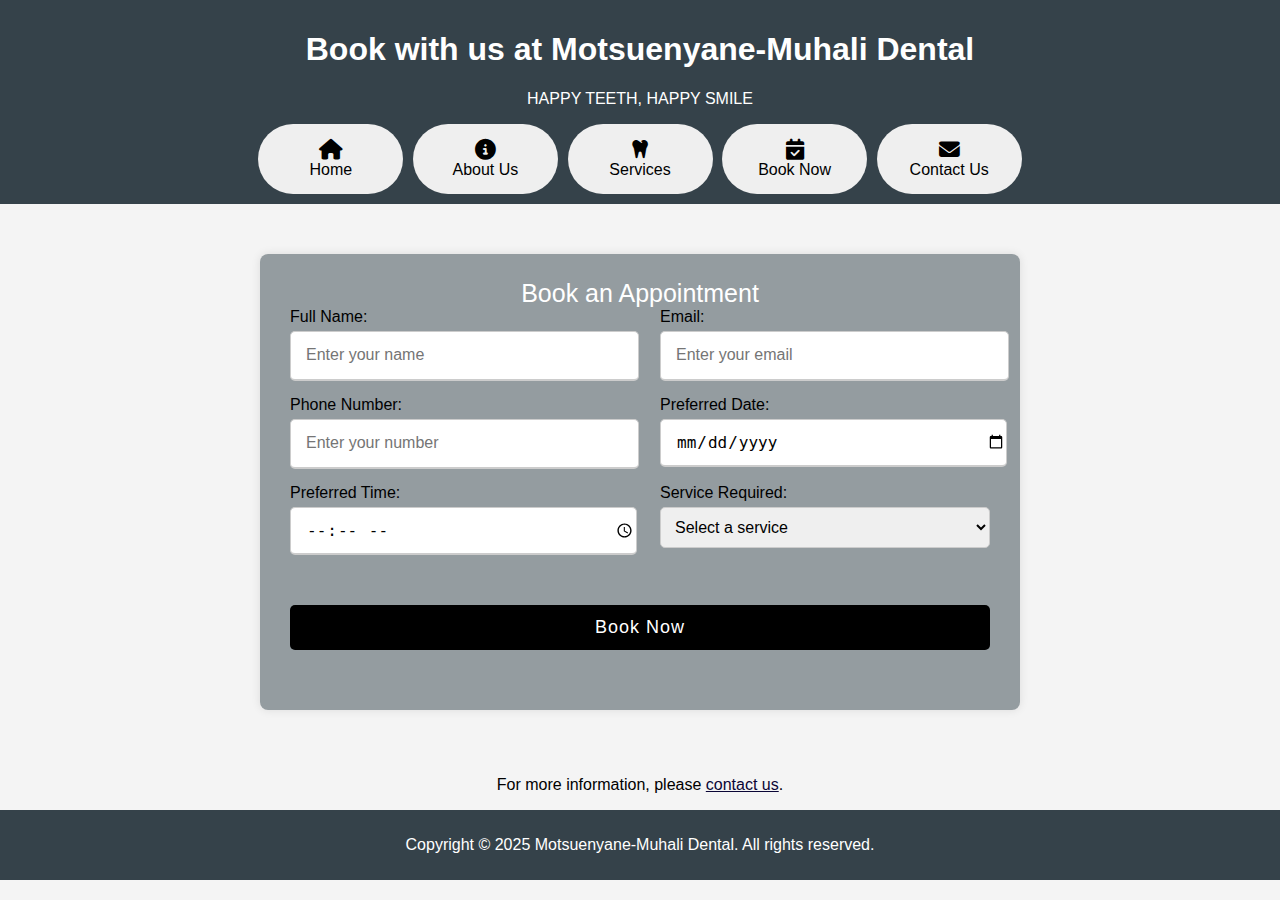
<file: enquries.html>
<!DOCTYPE html>
<html lang="en">
<head>
    <!-- Meta Tags -->
    <meta name="description" content="Motsuenyane-Muhali Dental - Quality dental care services in Sibasa.">
    <meta name="keywords" content="Dental, Sibasa, Medical Center, Motsuenyane-Muhali, Teeth, Care, Health, Dentistry, Enquiry">
    <meta charset="UTF-8">
    <meta name="viewport" content="width=device-width, initial-scale=1.0">
    <meta http-equiv="X-UA-Compatible" content="ie=edge">
    <meta name="author" content="Mokadi Motsuenyane">
    <meta name="revist" content="30 days">

    <!-- jQuery -->
  <script src="https://code.jquery.com/jquery-3.6.0.min.js"></script>
    <!-- Title -->
   <title>Book With Us | Motsuenyane-Muhali Dental</title>
   <!-- Link to CSS file -->
    <link rel="stylesheet" href="css_assets/enquries_styles.css">
    <!-- Favicon -->
   <link rel="icon" href="_images/logo.jpeg" type="image/x-icon">
    <!-- Font Awesome for icons -->
    <link rel="stylesheet" href="https://cdnjs.cloudflare.com/ajax/libs/font-awesome/6.5.0/css/all.min.css">
    <!-- JavaScript  -->
    <script defer src="js_assets/enquries_script.js"></script>
     <!-- Schema Markup for SEO -->
  <script type="application/ld+json">
     {
      "@context": "https://schema.org",
      "@type": "Dentist",
      "name": "Motsuenyane-Muhali Dental",
      "image": "https://www.motsuenyane-muhali-dental.co.za/_images/team.jpg",
      "description": "Professional dental care services in Sibasa, Limpopo. Established in 2022 by Mrs. Boitumelo Motsuenyane-Muhali. Quality treatment and oral health education.",
      "foundingDate": "2022",
      "founder": {
        "@type": "Person",
        "name": "Mrs. Boitumelo Motsuenyane-Muhali",
        "jobTitle": "Founder & Dentist"
      },
      "address": {
        "@type": "PostalAddress",
        "streetAddress": "Gammbani complex (Shop no.4)",
        "addressLocality": "Sibasa",
        "addressRegion": "Limpopo",
        "postalCode": "0970",
        "addressCountry": "ZA"
      },
      "telephone": "+27727888604",
      "email": "boitumelo.motsuenyane@gmail.com",
      "url": "https://www.motsuenyane-muhali-dental.co.za",
      "openingHoursSpecification": [
        {
          "@type": "OpeningHoursSpecification",
          "dayOfWeek": ["Monday", "Tuesday", "Wednesday", "Thursday", "Friday"],
          "opens": "07:00",
          "closes": "17:00"
        },
        {
          "@type": "OpeningHoursSpecification",
          "dayOfWeek": "Saturday",
          "opens": "08:00",
          "closes": "13:00"
        }
      ],
      "slogan": "Happy Teeth, Happy Smile",
      "areaServed": {
        "@type": "City",
        "name": "Sibasa"
      }
    }
  </script>
</head>

<body>
    <header>
        <!-- Website header -->
        <h1>Book with us at Motsuenyane-Muhali Dental</h1>
        <p>HAPPY TEETH, HAPPY SMILE</p>
         <!-- Responsive Navigation -->
    <nav class="header-nav">
        <!-- Navigation Buttons -->
        <nav class="header-nav">
            <button class="nav-toggle" id="navToggle" aria-label="Toggle navigation menu">
                <i class="fa-solid fa-bars"></i>
            </button>
            <div class="nav-links" id="navLinks">
                <button class="oval-button" href="index.html" aria-current="page">
                    <i class="fa-solid fa-house"></i><br>Home
                </button>
                <button class="oval-button" href="about.html">
                    <i class="fa-solid fa-circle-info"></i><br>About Us
                </button>
                <button class="oval-button" href="services.html">
                    <i class="fa-solid fa-tooth"></i><br>Services
                </button>
                <button class="oval-button" href="enquries.html">
                    <i class="fa-solid fa-calendar-check"></i><br>Book Now
                </button>
                <button class="oval-button" href="contact.html">
                    <i class="fa-solid fa-envelope"></i><br>Contact Us
                </button>
            </div>
        </nav>
</header>
            <br>
    <!-- Enquries Section -->
        <div class="container">
            <div class="title"> Book an Appointment</div>
            <!--JavaScript Actions-->
             <!-- Booking Form -->
            <form id="form" action="https://formsubmit.co/mkhololuhle@gmail.com" method="POST" novalidate>
                <!-- FormSubmit Hidden Fields -->
                <input type="hidden" name="_subject" value="New Dental Appointment Booking">
                <input type="hidden" name="_template" value="table">
                <input type="hidden" name="_captcha" value="false">
                <input type="hidden" name="_next" value="https://yourwebsite.com/success.html">
                
                <!-- User Details -->
                <div class="user-details">
                    <!-- Input Fields -->
                    <div class="input-box">
                        <span class="details">Full Name:</span>
                        <input id="name" name="name" type="text" placeholder="Enter your name" required>
                    </div>
                    <div class="input-box">
                        <span class="details">Email:</span>
                        <input id="email" name="email" type="email" placeholder="Enter your email" required>
                    </div>
                    <div class="input-box">
                        <span class="details">Phone Number:</span>
                        <input id="cellphone" name="cellphone" type="text" placeholder="Enter your number" required>
                    </div>
                    <div class="input-box">
                        <span class="details">Preferred Date:</span>
                        <input id="date" name="date" type="date" required>
                    </div>
                    <div class="input-box">
                        <span class="details">Preferred Time:</span>
                        <input id="time" name="time" type="time" required min="07:30" max="17:00">
                    </div>
                    <!-- Service Selection -->
                    <div class="input-box">
                        <span class="details">Service Required:</span>
                        <select id="service" name="service" required>
                            <option value="" disabled selected>Select a service</option>
                            <option value="general-checkup">General Check-up</option>
                            <option value="teeth-cleaning">Teeth Cleaning</option>
                            <option value="fillings">Fillings</option>
                            <option value="root-canal">Root Canal Treatment</option>
                            <option value="crowns-bridges">Crowns and Bridges</option>
                            <option value="dentures">Dentures</option>
                            <option value="orthodontics">Orthodontics (Braces)</option>
                            <option value="cosmetic-dentistry">Cosmetic Dentistry</option>
                            <option value="emergency-dental-care">Emergency Dental Care</option>
                        </select>
                    </div>
                </div>

                <!-- Error Message Display -->
                <div id="error" class="error-message"></div>
                <!-- Submit Button -->
                <div class="button">
                    <input type="submit" value="Book Now">
                </div>
             </form>
         </div>
        <!-- More Information -->
        <br>
          <p>For more information, please <a href="contact.html">contact us</a>.</p>

    <!--footer-->
     <footer>
        <p>Copyright &#169; 2025 Motsuenyane-Muhali Dental. All rights reserved.</p>
    </footer>

</body>
</html>
</file>
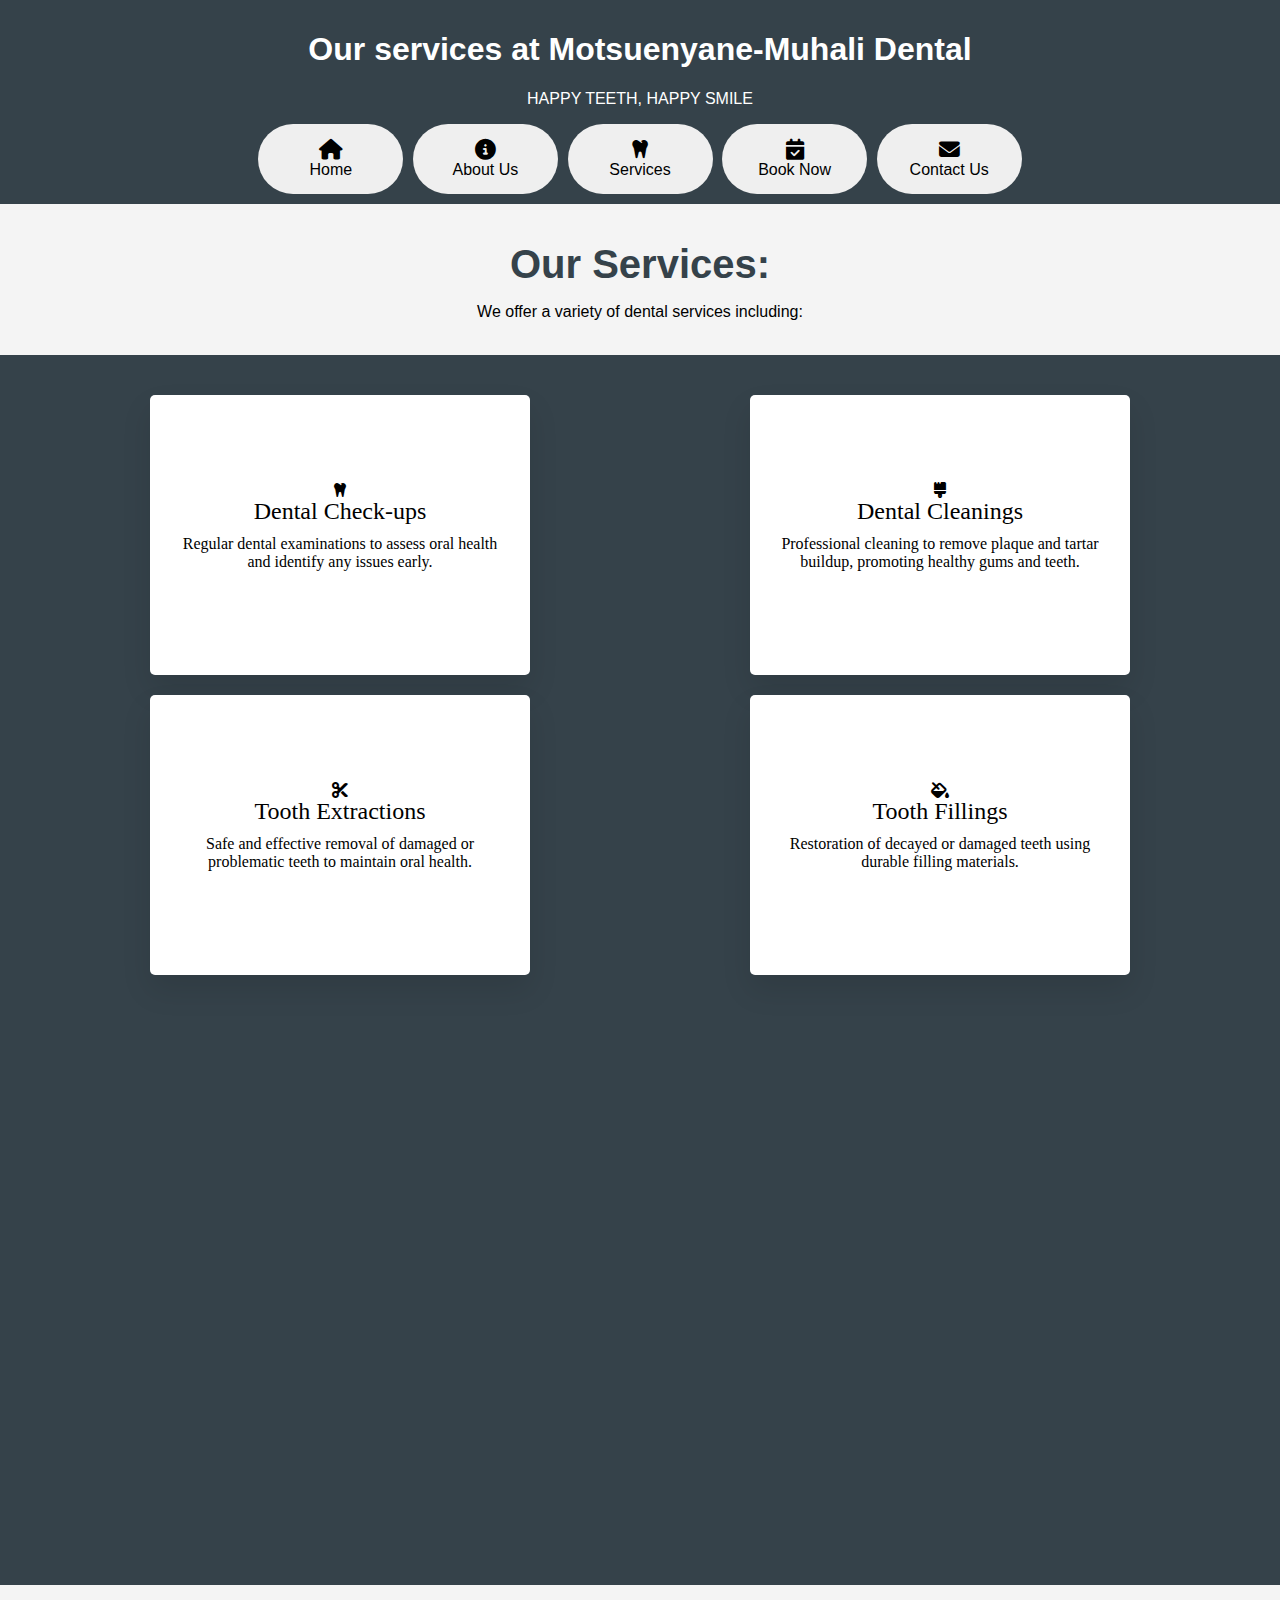
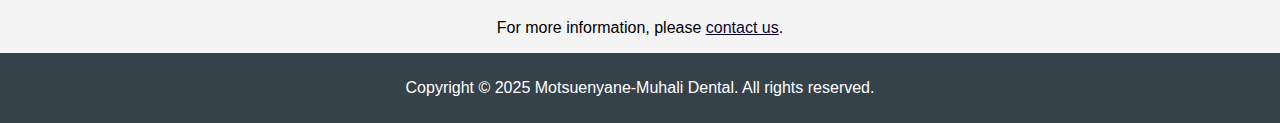
<file: services.html>
<!DOCTYPE html>
<html lang="en">
<head>
    <!-- Meta Tags -->
    <meta name="description" content="Professional dental services in Sibasa: dental check-ups, cleanings, extractions, fillings, X-rays, suturing, inlays/onlays at Motsuenyane-Muhali Dental. Quality oral healthcare since 2022.">
    <meta name="keywords" content="dental services Sibasa, dental check-ups, teeth cleaning, tooth extraction, dental fillings, dental X-rays, suturing, inlay onlay, Motsuenyane-Muhali Dental, dentist Limpopo, oral healthcare">
    <meta name="author" content="Mokadi Motsuenyane">
    <meta charset="UTF-8">
    <meta name="viewport" content="width=device-width, initial-scale=1.0">
    <meta http-equiv="X-UA-Compatible" content="ie=edge">
    
    <!-- Open Graph Meta Tags for Social Media -->
    <meta property="og:title" content="Dental Services | Motsuenyane-Muhali Dental Sibasa">
    <meta property="og:description" content="Comprehensive dental care: check-ups, cleanings, extractions, fillings, X-rays, and more. Professional service in Sibasa, Limpopo.">
    <meta property="og:type" content="website">
    <meta property="og:url" content="https://www.motsuenyane-muhali-dental.co.za/services.html">
    <meta property="og:image" content="https://www.motsuenyane-muhali-dental.co.za/_images/services-preview.jpg">
    
    <!-- Twitter Card Meta Tags -->
    <meta name="twitter:card" content="summary_large_image">
    <meta name="twitter:title" content="Dental Services | Motsuenyane-Muhali Dental">
    <meta name="twitter:description" content="Professional dental services in Sibasa: check-ups, cleanings, extractions, fillings, and more.">
    <meta name="twitter:image" content="https://www.motsuenyane-muhali-dental.co.za/_images/services-preview.jpg">
    
    <!-- Canonical URL -->
    <link rel="canonical" href="https://www.motsuenyane-muhali-dental.co.za/services.html">
    
    <!-- Title -->
    <title>Dental Services | Motsuenyane-Muhali Dental - Comprehensive Oral Care</title>
    
    <!-- Favicon -->
    <link rel="icon" href="_images/logo.jpeg" type="image/x-icon">
    
    <!-- Link to CSS file -->
    <link rel="stylesheet" type="text/css" href="css_assets/services_styles.css">
    
    <!-- Font Awesome for icons -->
    <link rel="stylesheet" href="https://cdnjs.cloudflare.com/ajax/libs/font-awesome/6.5.0/css/all.min.css">
</head>

<body>
    <header>
        <!-- Website header -->
        <h1>Our services at Motsuenyane-Muhali Dental</h1>
        <p>HAPPY TEETH, HAPPY SMILE</p>
    
        <!-- Responsive Navigation -->
        <nav class="header-nav">
            <!-- Navigation Buttons -->
            <button class="nav-toggle" id="navToggle" aria-label="Toggle navigation menu">
                <i class="fa-solid fa-bars"></i>
            </button>
            <div class="nav-links" id="navLinks">
                <button class="oval-button" onclick="location.href='index.html'">
                    <i class="fa-solid fa-house"></i><br>Home
                </button>
                <button class="oval-button" onclick="location.href='about.html'">
                    <i class="fa-solid fa-circle-info"></i><br>About Us
                </button>
                <button class="oval-button" onclick="location.href='services.html'" aria-current="page">
                    <i class="fa-solid fa-tooth"></i><br>Services
                </button>
                <button class="oval-button" onclick="location.href='enquries.html'">
                    <i class="fa-solid fa-calendar-check"></i><br>Book Now
                </button>
                <button class="oval-button" onclick="location.href='contact.html'">
                    <i class="fa-solid fa-envelope"></i><br>Contact Us
                </button>
            </div>
        </nav>
    </header>

    <!-- Services Section -->
    <div>
        <br>
        <h2>Our Services:</h2>
        <p>We offer a variety of dental services including:</p>
        <br>
        
        <!-- Service Cards -->
        <div class="wrapper">
            <div class="content-box">
                <article class="card" itemscope itemtype="https://schema.org/Service"> 
                    <i class="fa-solid fa-tooth" aria-hidden="true"></i>
                    <h3 itemprop="name">Dental Check-ups</h3>
                    <p itemprop="description">Regular dental examinations to assess oral health and identify any issues early.</p>
                </article>

                <article class="card" itemscope itemtype="https://schema.org/Service">
                    <i class="fa-solid fa-brush" aria-hidden="true"></i>
                    <h3 itemprop="name">Dental Cleanings</h3>
                    <p itemprop="description">Professional cleaning to remove plaque and tartar buildup, promoting healthy gums and teeth.</p>
                </article>

                <article class="card" itemscope itemtype="https://schema.org/Service">
                    <i class="fa-solid fa-scissors" aria-hidden="true"></i>
                    <h3 itemprop="name">Tooth Extractions</h3>
                    <p itemprop="description">Safe and effective removal of damaged or problematic teeth to maintain oral health.</p>
                </article>

                <article class="card" itemscope itemtype="https://schema.org/Service">
                    <i class="fa-solid fa-fill-drip" aria-hidden="true"></i>
                    <h3 itemprop="name">Tooth Fillings</h3>
                    <p itemprop="description">Restoration of decayed or damaged teeth using durable filling materials.</p>
                </article>

                <article class="card" itemscope itemtype="https://schema.org/Service">
                    <i class="fa-solid fa-x-ray" aria-hidden="true"></i>
                    <h3 itemprop="name">Dental X-Rays</h3>
                    <p itemprop="description">Imaging services to diagnose dental issues not visible during a regular exam.</p>
                </article>

                <article class="card" itemscope itemtype="https://schema.org/Service">
                    <i class="fa-solid fa-bandage" aria-hidden="true"></i>
                    <h3 itemprop="name">Suturing</h3>
                    <p itemprop="description">Stitching services for wounds or surgical sites to promote healing and prevent infection.</p>
                </article>

                <article class="card" itemscope itemtype="https://schema.org/Service">
                    <i class="fa-solid fa-gem" aria-hidden="true"></i>
                    <h3 itemprop="name">Inlay/Onlay</h3>
                    <p itemprop="description">Custom-made restorations for damaged teeth that provide strength and durability.</p>
                </article>

                <article class="card" itemscope itemtype="https://schema.org/Service">
                    <i class="fa-solid fa-ellipsis" aria-hidden="true"></i>
                    <h3 itemprop="name">And More</h3>
                    <p itemprop="description">We offer a range of additional dental services to meet your needs. Contact us for more information.</p>
                </article>
            </div>
        </div>
    </div>
    
    <br>
    
    <!-- More Information -->
    <p>For more information, please <a href="contact.html">contact us</a>.</p>

    <!-- JavaScript -->
    <script defer src="js_assets/services_script.js"></script>

    <!-- Structured Data for SEO -->
    <script type="application/ld+json">
    {
      "@context": "https://schema.org",
      "@type": "Dentist",
      "name": "Motsuenyane-Muhali Dental",
      "url": "https://www.motsuenyane-muhali-dental.co.za",
      "logo": "https://www.motsuenyane-muhali-dental.co.za/_images/logo.jpeg",
      "description": "Comprehensive dental services in Sibasa, Limpopo. Professional care since 2022.",
      "address": {
        "@type": "PostalAddress",
        "streetAddress": "Gammbani complex (Shop no.4)",
        "addressLocality": "Sibasa",
        "addressRegion": "Limpopo",
        "postalCode": "0970",
        "addressCountry": "ZA"
      },
      "telephone": "+27727888604",
      "email": "boitumelo.motsuenyane@gmail.com",
      "hasOfferCatalog": {
        "@type": "OfferCatalog",
        "name": "Dental Services",
        "itemListElement": [
          {
            "@type": "Offer",
            "itemOffered": {
              "@type": "Service",
              "name": "Dental Check-ups",
              "description": "Regular dental examinations to assess oral health and identify any issues early"
            }
          },
          {
            "@type": "Offer",
            "itemOffered": {
              "@type": "Service",
              "name": "Dental Cleanings",
              "description": "Professional cleaning to remove plaque and tartar buildup"
            }
          },
          {
            "@type": "Offer",
            "itemOffered": {
              "@type": "Service",
              "name": "Tooth Extractions",
              "description": "Safe and effective removal of damaged or problematic teeth"
            }
          },
          {
            "@type": "Offer",
            "itemOffered": {
              "@type": "Service",
              "name": "Tooth Fillings",
              "description": "Restoration of decayed or damaged teeth using durable filling materials"
            }
          },
          {
            "@type": "Offer",
            "itemOffered": {
              "@type": "Service",
              "name": "Dental X-Rays",
              "description": "Imaging services to diagnose dental issues"
            }
          },
          {
            "@type": "Offer",
            "itemOffered": {
              "@type": "Service",
              "name": "Suturing",
              "description": "Stitching services for wounds or surgical sites"
            }
          },
          {
            "@type": "Offer",
            "itemOffered": {
              "@type": "Service",
              "name": "Inlay/Onlay",
              "description": "Custom-made restorations for damaged teeth"
            }
          }
        ]
      },
      "openingHoursSpecification": [
        {
          "@type": "OpeningHoursSpecification",
          "dayOfWeek": ["Monday", "Tuesday", "Wednesday", "Thursday", "Friday"],
          "opens": "07:00",
          "closes": "17:00"
        },
        {
          "@type": "OpeningHoursSpecification",
          "dayOfWeek": "Saturday",
          "opens": "08:00",
          "closes": "13:00"
        }
      ],
      "geo": {
        "@type": "GeoCoordinates",
        "latitude": "-22.949486",
        "longitude": "30.467563"
      },
      "areaServed": {
        "@type": "City",
        "name": "Sibasa"
      }
    }
    </script>

    <!-- Breadcrumb Structured Data -->
    <script type="application/ld+json">
    {
      "@context": "https://schema.org",
      "@type": "BreadcrumbList",
      "itemListElement": [
        {
          "@type": "ListItem",
          "position": 1,
          "name": "Home",
          "item": "https://www.motsuenyane-muhali-dental.co.za/"
        },
        {
          "@type": "ListItem",
          "position": 2,
          "name": "Services",
          "item": "https://www.motsuenyane-muhali-dental.co.za/services.html"
        }
      ]
    }
    </script>

    <!-- Footer -->
    <footer>
        <p>Copyright &#169; 2025 Motsuenyane-Muhali Dental. All rights reserved.</p>
    </footer>
</body>
</html>
</file>
<file: css_assets/enquries_styles.css>
/* CSS styles go here */
body{
 /*changes font*/
 font-family: Arial, sans-serif;
margin: 0;
 padding: 0;
/*changes colour */
  background-color: #f4f4f4;
  /* Page transition */
  opacity: 1;
  transition: opacity 0.5s ease-in-out;
 }
 /* Page transition styles */
body.fade-out {
  opacity: 0;
}

 p{
  text-align: center;
 }
 /*header*/
header{
 /*changes colour */
background-color: #35424a;
color: #ffffff;
padding: 10px 0;
text-align: center;
        }
/* Buttons */
.oval-button {
  border: black;
  color: black;
  border-radius: 50px;
  padding: 15px 32px;
  font-size: 16px;
  width: 145px;
  text-align: center;
  display: inline-block;
  cursor: pointer;
  transition: background-color 0.3s, transform 0.2s, opacity 0.3s;
}

/*Define hover state for accessibility*/
.oval-button:hover {
  background-color: rgba(18, 18, 133, 0.486);
  transform : translateY(-2px);
  color: white;
}

footer{
 /*changes colour*/
 background-color: #35424a;
 color: #ffffff;
text-align: center;
 padding: 10px 0;
  bottom: 0;
   width: 100%;}

 /*Define hover state for accessibility*/
.oval-button:hover {
  background-color: rgba(18, 18, 133, 0.486);
}

/*Define active state for button press*/
.oval-button:active {
  background-color: black;
}

/*Define focus state for accessibility*/
.oval-button:focus {
   background-color: blue;
}

 /* Links */
a:link { 
    color: rgb(10, 5, 54);
    transition: color 0.3s ease;
 }

a:hover {
     color: rgb(0, 255, 221); 
    }

a:visited {
     color: rgb(143, 28, 250); 
    }
/* Side navigation (if needed) */
.sidenav {
  list-style-type: none;
  margin: 0;
  padding: 0;
  width: 25%;
  background-color: #f1f1f1;
  position: fixed;
  height: 100%;
  overflow: auto;
  position: inherit;
}
/* Side navigation links */
.sidenav li a {
  display: block;
  color: #000;
  padding: 8px 16px;
  text-decoration: none;
  transition: background-color 0.3s ease;

}
/* Active link */
.sidenav li a.active {
  background-color: #4CAF50;
  color: white;
}
/* Hover effect for links */
.sidenav li a:hover:not(.active) {
  background-color: #555;
  color: white;
}

/* Responsive tweaks */
div.content {
  margin-left: 25%;
  padding: 1px 16px;
}
/* Clear floats */
@media screen and (max-width: 900px) {
  /* Side navigation (if needed) */
  .sidenav {
    width: 100%;
    height: auto;
    position: relative;
  }
   /* Side navigation links */
  .sidenav li a {
    float: left;
    padding: 15px;
  }
  /* Content area */
  div.content { 
    margin-left: 0; 
  }
}
/* Clear floats */
@media screen and (max-width: 400px) {
  .sidenav li a {
    text-align: center;
    float: none;
  }
}
/* Form Container */
:root {
  --primary-bg: #4CAF50;
  --hover-bg: #555;
  --nav-bg: #35424a;
  --text-color: #000;
  --link-padding: 0.5rem 1rem;
}

/* Side Navigation */
.sidenav {
  list-style: none;
  margin: 0;
  padding: 0;
  width: 25%;
  background: #f1f1f1;
  position: fixed;
  height: 100%;
  overflow: auto;
}
/*sidenav link styles*/
.sidenav li a {
  display: block;
  color: var(--text-color);
  padding: var(--link-padding);
  text-decoration: none;
  transition: background 0.3s;
}
/*sidenav active link style*/
.sidenav li a.active {
  background: var(--primary-bg);
  color: #fff;
}
/*sidenav hover link style*/
.sidenav li a:hover:not(.active) {
  background: var(--hover-bg);
  color: #fff;
}
/*sidenav focus link style*/
.sidenav li a:focus {
  outline: 2px solid var(--primary-bg);
}

/* Content offset */
div.content {
  margin-left: 25%;
  padding: 0.5rem 1rem;
}

@media (max-width: 400px) {
  .sidenav li a {
    text-align: center;
    float: none;
  }
}

/* Header Nav */
.header-nav {
  display: flex;
  justify-content: center;
  align-items: center;
  flex-wrap: wrap;
  position: relative;
}

/* Nav toggle button */
.nav-toggle {
  display: none;
  background: var(--nav-bg);
  color: #fff;
  border: none;
  font-size: 1.5rem;
  cursor: pointer;
  padding: 0.6rem 1rem;
  border-radius: 5px;
  margin-bottom: 0.5rem;
  transition: background-color 0.3s ease;
}

/* Nav links container */
.nav-links {
  display: flex;
  gap: 0.6rem;
  flex-wrap: wrap;
  justify-content: center;
}

/* Oval button icons */
.oval-button i {
  font-size: 1.3rem;
  transition: transform 0.3s ease;
}

.oval-button:hover i {
  transform: scale(1.1);
}

/* Responsive nav */
@media (max-width: 768px) {
  /* Stack nav links vertically on small screens */
  .nav-links {
    display: none;
    flex-direction: column;
    width: 100%;
    margin-top: 0.5rem;
    transition: all 0.3s ease;
  }
  /* Show nav links when toggled */
  .nav-links.show {
    display: flex;
    animation: slideDown 0.3s ease;
  }
  /* Show nav toggle button on small screens */
  .nav-toggle {
    display: block;
  }
  /*oval button full width on small screens*/
  .oval-button {
    width: 100%;
    text-align: center;
    transition: all 0.3s ease;
  }
/*errors*/
#error {
  margin-top: 10px;
  font-weight: 500;
  width: 100%;
}
}
/* Responsive tweaks */
select {
    width: 100%;
    padding: 10px;
    border-radius: 5px;
    border: 1px solid #ccc;
    font-size: 16px;
    outline: none;
    transition: all 0.3s ease;
  }
/* Form Container */
.container {
  max-width: 700px;
  margin: 2rem auto;
  width: 100%;
  justify-content: center;
  align-items: center;
  padding: 25px 30px;
  background: #303f497c;
  border-radius: 8px;
  box-shadow: 0 0 10px rgba(0, 0, 0, 0.1);
  animation: fadeInUp 0.6s ease;
}
/* Title styles */
.container .title {
  font-size: 25px;
  font-weight: 500;
  position: relative;
  text-align: center;
  color: #fff;
  animation: fadeIn 0.8s ease;
}
/* Decorative element after title */
.container .title::after {
  content: "✨";
  position: absolute;
  right: -30px;
  top: 50%;
  transform: translateY(-50%);
  font-size: 20px;
  opacity: 0;
  transition: opacity 0.3s ease, transform 0.3s ease;
}

.container .title:hover::after {
  opacity: 1;
  transform: translateY(-50%) scale(1.2);
}
/* Form styles */
.container form .user-details {
  display: flex;
  flex-wrap: wrap;
  justify-content: space-between;
  animation: fadeIn 1s ease;
}
/* Input box styles */
form .user-details .input-box {
  margin-bottom: 15px;
  /* Full width on small screens */
  width: calc(100% / 2 - 20px);
  animation: slideInLeft 0.6s ease;
}

/* Stagger animation for input boxes */
form .user-details .input-box:nth-child(1) { 
  animation-delay: 0.1s; 
}
form .user-details .input-box:nth-child(2) {
   animation-delay: 0.2s; 
  }
form .user-details .input-box:nth-child(3) { 
  animation-delay: 0.3s;
 }
form .user-details .input-box:nth-child(4) { 
  animation-delay: 0.4s;
 }
form .user-details .input-box:nth-child(5) { 
  animation-delay: 0.5s;
 }
form .user-details .input-box:nth-child(6) {
   animation-delay: 0.6s; 
  }

/* Label styles */
.user-details .input-box .details {
  display: block;
  font-weight: 500;
  margin-bottom: 5px;
} 
/* Input fields */
.user-details .input-box input {
   height: 45px;
  width: 100%;
  outline: none;
  border-radius: 5px;
  border: 1px solid #ccc;
  padding-left: 15px;
  font-size: 16px;
  border-bottom-width: 2px;
  transition: all 0.3s ease;
}
/* Focus state for input fields */
.user-details .input-box input:focus,
.user-details .input-box input:valid {
  border-color:  rgba(7, 1, 95, 0.808);
  transform: translateY(-2px);
  box-shadow: 0 5px 15px rgba(0,0,0,0.1);
}
/* Submit button container */
form .button {
  height: 45px;
  margin: 35px 0;
  outline: none;
  animation: fadeIn 1.2s ease;
}
/* Submit button styles */
form .button input {
  height: 100%;
  width: 100%;
  border-radius: 5px;
  border: none;
  color: #fff;
  font-size: 18px;
  font-weight: 500;
  letter-spacing: 1px;
  cursor: pointer;
  transition: all 0.3s ease;
  background: black;
} 
/* Submit button hover effect */
form .button input:hover {
  background:  rgba(18, 18, 133, 0.486);
  transform: translateY(-3px);
  box-shadow: 0 10px 20px rgba(0,0,0,0.2);
}

form .button input:active {
  transform: translateY(-1px);
  box-shadow: 0 5px 10px rgba(0,0,0,0.2);
}
/* Side Navigation */
  @media (max-width: 584px) {
    /* changes form container padding*/
  .container {
    max-width: 100%;
  }
/* Full width input boxes on small screens */
form .user-details .input-box {
  margin-bottom: 15px;
  /* Full width on small screens */
  width: 100%;
}
.container form .user-details {
  max-height: 100%;
  /*scrollbar for small screens*/
  overflow-y: scroll;
}
/* Custom scrollbar */
.user-details::-webkit-scrollbar {
  width: 5px; 
  
}
/* Scrollbar track */
select{
  width: 100%;
  padding: 10px;
  border-radius: 5px;
  border: 1px solid #ccc;
  font-size: 16px;
  outline: none;
  transition: all 0.3s ease;
}
}
/* invalid data*/
.invalid {
border: 2px solid red;
animation: shake 0.5s ease;
}
/*errors*/
#error {
color: red;
margin-top: 10px;
font-weight: 500;
animation: fadeIn 0.3s ease;
}

/* ANIMATIONS */
@keyframes fadeIn {
from {
  opacity: 0;
}
to {
  opacity: 1;
}
}
/*fade in up*/
@keyframes fadeInUp {
from {
  opacity: 0;
  transform: translateY(30px);
}
to {
  opacity: 1;
  transform: translateY(0);
}
}
/*slide in left*/
@keyframes slideInLeft {
from {
  opacity: 0;
  transform: translateX(-30px);
}
to {
  opacity: 1;
  transform: translateX(0);
}
}
/*slide down*/
@keyframes slideDown {
from {
  opacity: 0;
  transform: translateY(-10px);
}
to {
  opacity: 1;
  transform: translateY(0);
}
}
/*shakes*/
@keyframes shake {
0%, 100% { 
  transform: translateX(0);
}
25% { 
  transform: translateX(-5px); 
}
75% {
  transform: translateX(5px); 
  }
}

/* Loading animation */
.loading {
display: inline-block;
width: 20px;
height: 20px;
border: 3px solid #ffffff;
border-radius: 50%;
border-top-color: transparent;
animation: spin 1s ease-in-out infinite;
}

@keyframes spin {
to { 
  transform: rotate(360deg); 
}
}

/* Success animation */
.success-checkmark {
width: 80px;
height: 80px;
margin: 0 auto;
}
/* Footer Navigation Styles */
      .footer-navigation {
          padding: 2rem 1rem 1.5rem;
          max-width: 1200px;
          margin: 0 auto;
      }
  /* Footer Navigation Grid */
      .footer-nav-container {
          display: grid;
          grid-template-columns: repeat(auto-fit, minmax(250px, 1fr));
          gap: 2rem;
          margin-bottom: 2rem;
      }
      /* Footer Navigation Section Styles */
      .footer-nav-section h4 {
          color: #ffffff;
          font-size: 1.2rem;
          margin-bottom: 1rem;
          padding-bottom: 0.5rem;
          border-bottom: 2px solid rgba(255, 255, 255, 0.3);
      }
      /* Footer Navigation Links Styles */
      .footer-nav-links {
          list-style: none;
          padding: 0;
          margin: 0;
      }
          /* Individual Link Styles */    
      .footer-nav-links li {
          margin: 0.75rem 0;
          color: rgba(255, 255, 255, 0.8);
          font-size: 0.95rem;
          display: flex;
          align-items: center;
          gap: 0.5rem;
      }

      .footer-nav-links li i {
          font-size: 0.9rem;
          width: 20px;
          text-align: center;
      }

      .footer-link {
          color: rgba(255, 255, 255, 0.9);
          text-decoration: none;
          transition: all 0.3s ease;
          display: flex;
          align-items: center;
          gap: 0.5rem;
      }
        /* Hover Effect for Links */
      .footer-link:hover {
          color: #dde4e3;
          transform: translateX(5px);
      }
          
      footer .copyright {
          border-top: 1px solid rgba(255, 255, 255, 0.2);
          padding-top: 1.5rem;
          margin: 0;
      }
          /* Responsive Adjustments */
      @media (max-width: 768px) {
          .footer-nav-container {
              grid-template-columns: 1fr;
              gap: 1.5rem;
          }

          .footer-nav-section h4 {
              font-size: 1.1rem;
          }

          .footer-navigation {
              padding: 1.5rem 1rem 1rem;
          }
      }
          /* Animation Styles */
      .footer-nav-section {
          opacity: 0;
          transform: translateY(20px);
          animation: fadeInUp 0.6s ease forwards;
      }
          /* Staggered Animation Delays */
      .footer-nav-section:nth-child(1) {
          animation-delay: 0.1s;
      }

      .footer-nav-section:nth-child(2) {
          animation-delay: 0.2s;
      }

      .footer-nav-section:nth-child(3) {
          animation-delay: 0.3s;
      }
          /* Animation Keyframes */
      @keyframes fadeInUp {
          to {
              opacity: 1;
              transform: translateY(0);
          }
        }
</file>
<file: css_assets/services_styles.css>
/* CSS styles go here */
body{
  /*changes font*/
  font-family: Arial, sans-serif;
  margin: 0;
  padding: 0;
  /*changes colour */
  background-color: #f4f4f4;
}

/* h2 styles */
h2{
text-align: center;
margin-top: 20px;
color: #35424a;
font-size: 2.5em;
font-weight: 600;
margin-bottom: 10px;
}
/* Paragraph styles */
p{
  text-align: center;
  
}
  /* Header styles */
header{
  /*changes colour */
  background-color: #35424a;
  color: #ffffff;
  padding: 10px 0;
  text-align: center;
}
  /* Image styles */
img{
/*picture editing*/
border-radius: 8px;
  /*aligns the image*/
  display: block;
  margin-left: auto;
  margin-right: auto;
  width: 50%;
  height: auto;
}
/* Buttons */
.oval-button {
  border: black;
  color: black;
  border-radius: 50px;
  padding: 15px 32px;
  font-size: 16px;
  width: 145px;
  text-align: center;
  display: inline-block;
  cursor: pointer;
  transition: background-color 0.3s, transform 0.2s;
}

/*Define hover state for accessibility*/
.oval-button:hover {
  background-color: rgba(18, 18, 133, 0.486);
  transform : translateY(-2px);
  color: white;
}
/* Footer styles */
footer{
  /*changes colour*/
  background-color: #35424a;
  color: #ffffff;
  text-align: center;
  padding: 10px 0;
  bottom: 0;
  
}

  
/* Services Section Styles */
.wrapper{
   font-family: 'raleway';
   display: flex;
   justify-content: center;
   align-items: center;
   flex-direction: column-reverse;
   background: #35424a;
}
 /* Style the heading */
.wrapper h3{
  font-size: 3em;
   margin: 25px 0;
   text-align: center;
   font-weight: 500;
}
/* Create a responsive grid layout for the content boxes */
.content-box{
    display: flex;
    justify-content: space-between;
    flex-wrap: wrap;
    width: 1000px;
    margin-top: 30px;
}
/* Style individual cards */
.card{
    min-height: 220px;
    width: 320px;
    display: flex;
    background-color: white;
    border-radius: 5px;
    box-shadow: 0 15px 30px rgba(0, 0, 0, 0.1);
    padding: 30px;
    align-items: center;
    margin: 10px;
    justify-content: center;
    flex-direction: column;
    text-align: center;
    transition: transform 0.3s, box-shadow 0.3s;
}
/* Add hover effect to cards */
.card:hover{
    transform: translateY(-10px);
    box-shadow: 0 25px 40px rgba(0, 0, 0, 0.2);
    background-color: rgba(0, 0, 139, 0.322);
    color: white;
}
.card:hover p{
    color: white;
}
.card:hover h3{
    color: white;
}
.card h3{
    margin: 0;
    padding: 0;
    font-size: 1.5em;
    color: black;
}
.card p{
    font-size: 1em;
    color: black;
    margin-top: 10px;
}
/* Responsive adjustments for smaller screens */
@media (max-width: 768px){
    .content-box{
        flex-direction: column;
        align-items: center;
        width: 90%;
    }
    .card{
        width: 80%;
        margin: 10px 0;
    }
}
/*Define hover state for accessibility*/
.oval-button:hover {
  background-color: rgba(18, 18, 133, 0.486);
}

/*Define active state for button press*/
.oval-button:active {
  background-color: black;
}

/*Define focus state for accessibility*/
.oval-button:focus {
   background-color: blue;
}

.clicked{
  background-color: darkblue;
  color: white;
}


/* Links */
a:link { 
    color: rgb(10, 5, 54);
 }

a:hover {
     color: rgb(0, 255, 221); 
    }

a:visited {
     color: rgb(143, 28, 250); 
    }
:root {
  --primary-bg: #4CAF50;
  --hover-bg: #555;
  --nav-bg: #35424a;
  --text-color: #000;
  --link-padding: 0.5rem 1rem;
}

/* Side Navigation */
.sidenav {
  list-style: none;
  margin: 0;
  padding: 0;
  width: 25%;
  background: #f1f1f1;
  position: fixed;
  height: 100%;
  overflow: auto;
}
.sidenav li a {
  display: block;
  color: var(--text-color);
  padding: var(--link-padding);
  text-decoration: none;
  transition: background 0.3s;
}
.sidenav li a.active {
  background: var(--primary-bg);
  color: #fff;
}
.sidenav li a:hover:not(.active) {
  background: var(--hover-bg);
  color: #fff;
}
.sidenav li a:focus {
  outline: 2px solid var(--primary-bg);
}

/* Content offset */
div.content {
  margin-left: 25%;
  padding: 0.5rem 1rem;
}

@media (max-width: 400px) {
  .sidenav li a {
    text-align: center;
    float: none;
  }
}

/* Header Nav */
.header-nav {
  display: flex;
  justify-content: center;
  align-items: center;
  flex-wrap: wrap;
  position: relative;
}

/* Nav toggle button */
.nav-toggle {
  display: none;
  background: var(--nav-bg);
  color: #fff;
  border: none;
  font-size: 1.5rem;
  cursor: pointer;
  padding: 0.6rem 1rem;
  border-radius: 5px;
  margin-bottom: 0.5rem;
}

/* Nav links container */
.nav-links {
  display: flex;
  gap: 0.6rem;
  flex-wrap: wrap;
  justify-content: center;
}

/* Oval button icons */
.oval-button i {
  font-size: 1.3rem;
}

/* Responsive nav */
@media (max-width: 768px) {
  .nav-links {
    display: none;
    flex-direction: column;
    width: 100%;
    margin-top: 0.5rem;
  }
  .nav-links.show {
    display: flex;
  }
  .nav-toggle {
    display: block;
  }
  .oval-button {
    width: 100%;
    text-align: center;
  }
}
/* Ensure footer is at the bottom */
footer {
  position: relative;
  bottom: 0;
  width: 100%;
}
/* Footer Navigation Styles */
.footer-navigation {
    padding: 2rem 1rem 1.5rem;
    max-width: 1200px;
    margin: 0 auto;
}
/* Footer Navigation Grid */
.footer-nav-container {
    display: grid;
    grid-template-columns: repeat(auto-fit, minmax(250px, 1fr));
    gap: 2rem;
    margin-bottom: 2rem;
}
/* Footer Navigation Section Styles */
.footer-nav-section h4 {
    color: #ffffff;
    font-size: 1.2rem;
    margin-bottom: 1rem;
    padding-bottom: 0.5rem;
    border-bottom: 2px solid rgba(255, 255, 255, 0.3);
}
  /* Footer Navigation Links Styles */
.footer-nav-links {
    list-style: none;
    padding: 0;
    margin: 0;
}
    /* Individual Link Styles */    
.footer-nav-links li {
    margin: 0.75rem 0;
    color: rgba(255, 255, 255, 0.8);
    font-size: 0.95rem;
    display: flex;
    align-items: center;
    gap: 0.5rem;
}

.footer-nav-links li i {
    font-size: 0.9rem;
    width: 20px;
    text-align: center;
}

.footer-link {
    color: rgba(255, 255, 255, 0.9);
    text-decoration: none;
    transition: all 0.3s ease;
    display: flex;
    align-items: center;
    gap: 0.5rem;
}
    /* Hover Effect for Links */
.footer-link:hover {
    color: #dde4e3;
    transform: translateX(5px);
}
    
footer .copyright {
    border-top: 1px solid rgba(255, 255, 255, 0.2);
    padding-top: 1.5rem;
    margin: 0;
}
    /* Responsive Adjustments */
@media (max-width: 768px) {
    .footer-nav-container {
        grid-template-columns: 1fr;
        gap: 1.5rem;
    }

    .footer-nav-section h4 {
        font-size: 1.1rem;
    }

    .footer-navigation {
        padding: 1.5rem 1rem 1rem;
    }
}
      /* Animation Styles */
.footer-nav-section {
    opacity: 0;
    transform: translateY(20px);
    animation: fadeInUp 0.6s ease forwards;
}
    /* Staggered Animation Delays */
.footer-nav-section:nth-child(1) {
    animation-delay: 0.1s;
}

.footer-nav-section:nth-child(2) {
    animation-delay: 0.2s;
}

.footer-nav-section:nth-child(3) {
    animation-delay: 0.3s;
}
    /* Animation Keyframes */
@keyframes fadeInUp {
    to {
        opacity: 1;
        transform: translateY(0);
    }
}
</file>
